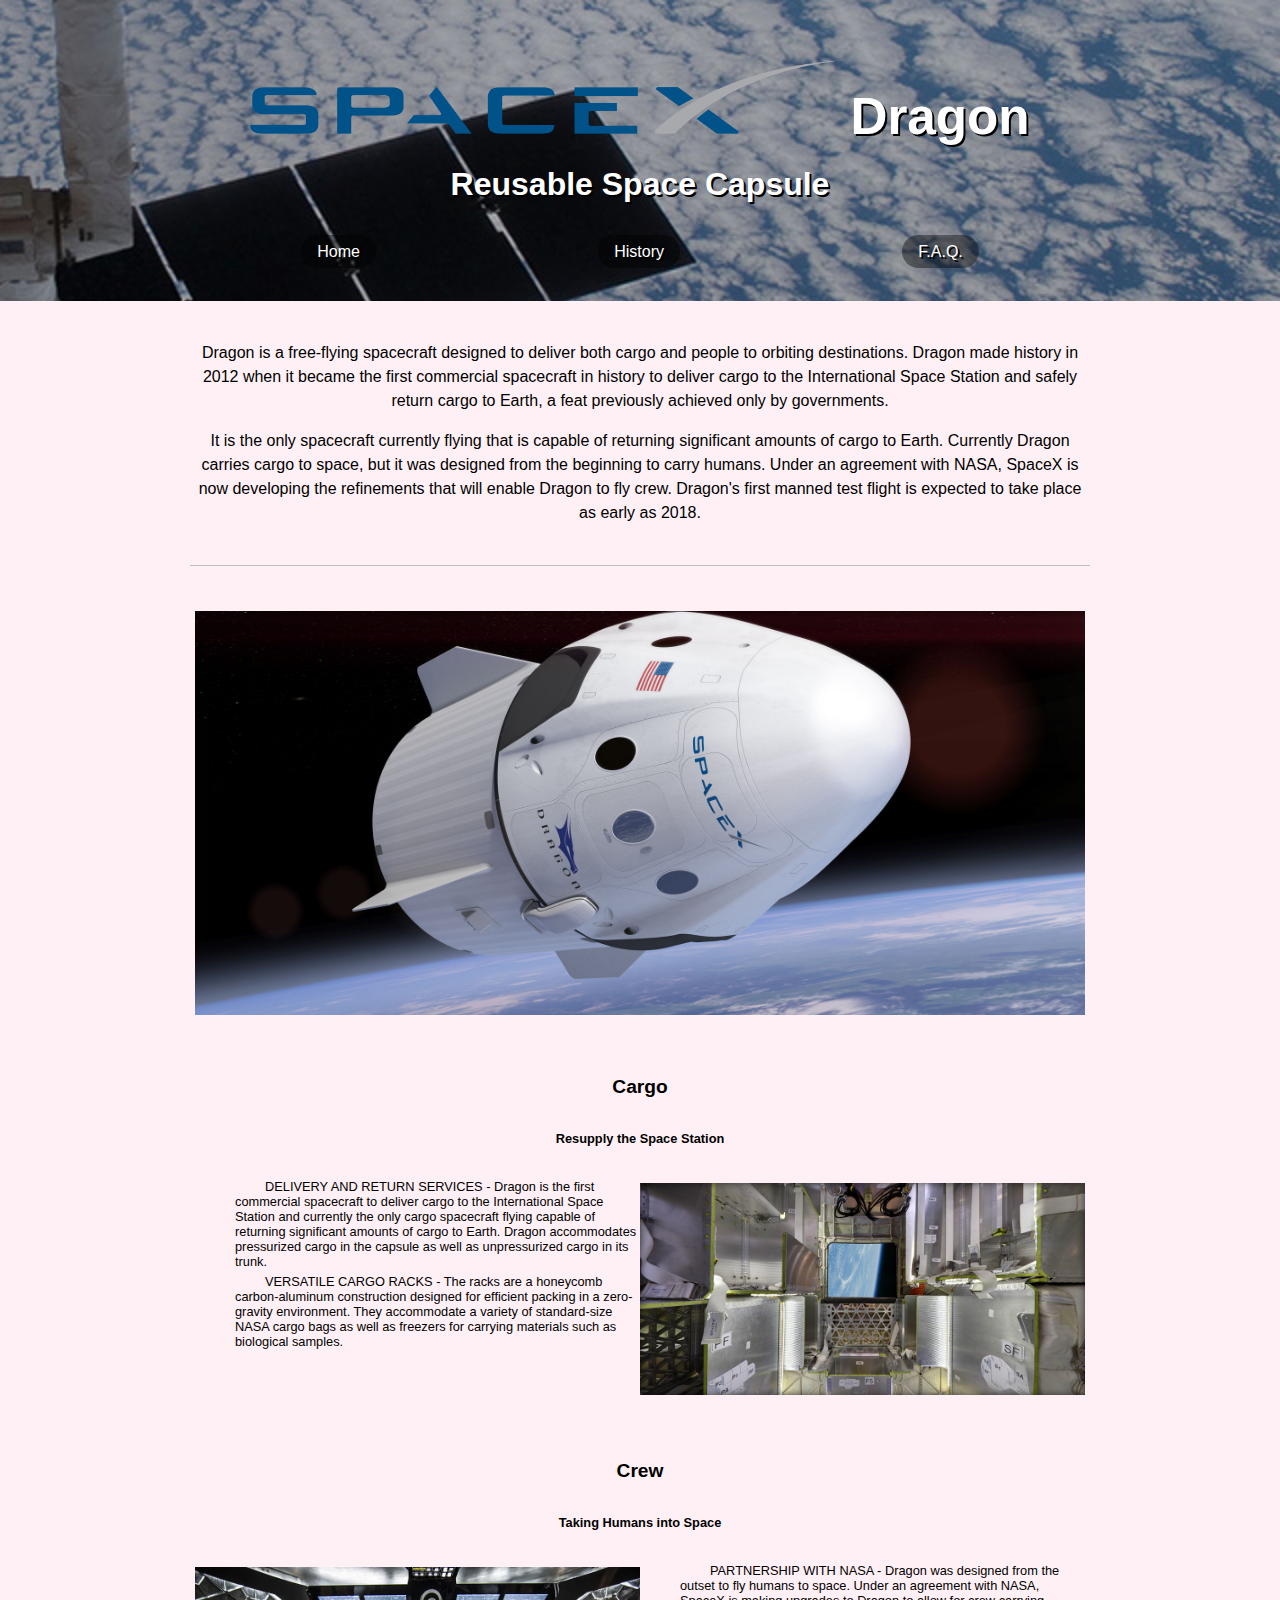
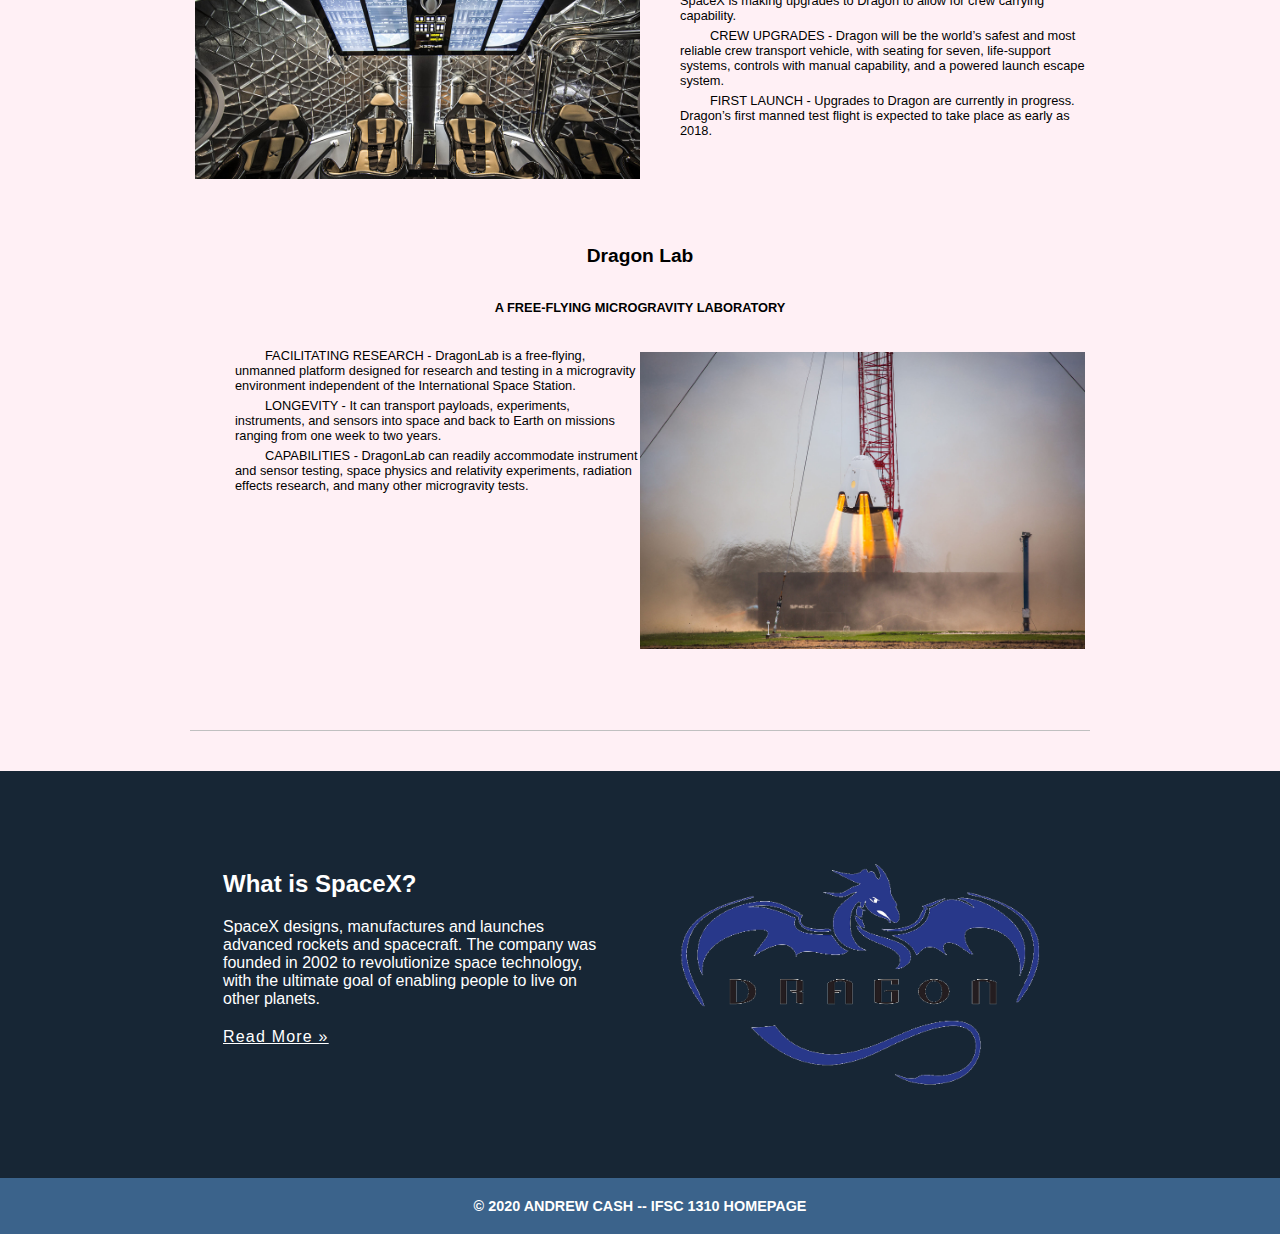
<file: dragon-copy/index.html>
<!DOCTYPE html>
<html lang="en">

<head>
    <title>Dragon | Home</title>
    <meta charset="UTF-8" />
    <meta name="description" content="Keyword rich narrative on site purpose" />
    <meta name="author" content="Thomas Wallace" />
    <link href="https://fonts.googleapis.com/css2?family=Lato&display=swap" rel="stylesheet">
    <link rel="stylesheet" href="dragon.css" />
</head>

<body>
    <header role="banner" id="page-header" class="primary">
        <h1>
            <a href="index.html"><img src="../assets/images/dragon/SpaceX-Logo.png">Dragon</a>
        </h1>
        <h2>Reusable Space Capsule</h2>
        <nav role="navigation">
            <ul>
                <li><a href="index.html">Home</a></li>
                <li><a href="history.html">History</a></li>
                <li><a href="faqs.html">F.A.Q.</a></li>
            </ul>
        </nav>
    </header>
    <section id="intro" class="container">
        <p>Dragon is a free-flying spacecraft designed to deliver both cargo and people to orbiting destinations. Dragon made history in 2012 when it became the first commercial spacecraft in history to deliver cargo to the International Space Station and
            safely return cargo to Earth, a feat previously achieved only by governments.
        </p>
        <p>
            It is the only spacecraft currently flying that is capable of returning significant amounts of cargo to Earth. Currently Dragon carries cargo to space, but it was designed from the beginning to carry humans. Under an agreement with NASA, SpaceX is now
            developing the refinements that will enable Dragon to fly crew. Dragon's first manned test flight is expected to take place as early as 2018.
        </p>
    </section>

    <section class="container">
        <img class="img-center" src="../assets/images/dragon/dragoncrew.8k.jpg">
    </section>

    <section id="content" class="container">
        <h2>Cargo</h2>
        <h4>Resupply the Space Station</h4>
        <section class="capsule-usage-distinction">
            <ul>
                <li>
                    DELIVERY AND RETURN SERVICES - Dragon is the first commercial spacecraft to deliver cargo to the International Space Station and currently the only cargo spacecraft flying capable of returning significant amounts of cargo to Earth. Dragon accommodates
                    pressurized cargo in the capsule as well as unpressurized cargo in its trunk.
                </li>
                <li>
                    VERSATILE CARGO RACKS - The racks are a honeycomb carbon-aluminum construction designed for efficient packing in a zero-gravity environment. They accommodate a variety of standard-size NASA cargo bags as well as freezers for carrying materials such as
                    biological samples.
                </li>
            </ul>

            <img src="../assets/images/dragon/dragon-intertior-cargo.jpg">
        </section>


        <h2>Crew</h2>
        <h4>Taking Humans into Space</h4>
        <section class="capsule-usage-distinction">
            <img src="../assets/images/dragon/dragon-intertior-crew.jpg">
            <ul>
                <li>
                    PARTNERSHIP WITH NASA - Dragon was designed from the outset to fly humans to space. Under an agreement with NASA, SpaceX is making upgrades to Dragon to allow for crew carrying capability.
                </li>
                <li>
                    CREW UPGRADES - Dragon will be the world’s safest and most reliable crew transport vehicle, with seating for seven, life-support systems, controls with manual capability, and a powered launch escape system.
                </li>
                <li>
                    FIRST LAUNCH - Upgrades to Dragon are currently in progress. Dragon’s first manned test flight is expected to take place as early as 2018.
                </li>
            </ul>
        </section>

        <h2>Dragon Lab</h2>
        <h4>A FREE-FLYING MICROGRAVITY LABORATORY</h4>
        <section class="capsule-usage-distinction">
            <ul>
                <li>
                    FACILITATING RESEARCH - DragonLab is a free-flying, unmanned platform designed for research and testing in a microgravity environment independent of the International Space Station.
                </li>
                <li>
                    LONGEVITY - It can transport payloads, experiments, instruments, and sensors into space and back to Earth on missions ranging from one week to two years.
                </li>
                <li>
                    CAPABILITIES - DragonLab can readily accommodate instrument and sensor testing, space physics and relativity experiments, radiation effects research, and many other microgravity tests.
                </li>
            </ul>

            <img src="../assets/images/dragon/Dragon_2_hover_test.jpg">
        </section>

    </section>

    <aside role="complementary">
        <div class="container">
            <article class="widget">
                <header>
                    <h2>What is SpaceX?</h2>
                </header>
                <p>SpaceX designs, manufactures and launches advanced rockets and spacecraft. The company was founded in 2002 to revolutionize space technology, with the ultimate goal of enabling people to live on other planets.
                    <a href="http://spacex.com">Read More &raquo;</a></p>
                <footer>Widget Footer</footer>
            </article>
            <article class="widget">
                <img src="../assets/images/dragon/Dragon-Logo.png">
            </article>
        </div>
    </aside>
    <footer id="colophon" role="contentinfo">
        <h6>&copy; 2020 <a href="http://andrewcash.me">Andrew Cash</a> -- <a href="../index.html">IFSC 1310 Homepage</a></h6>
    </footer>
</body>

</html>
</file>
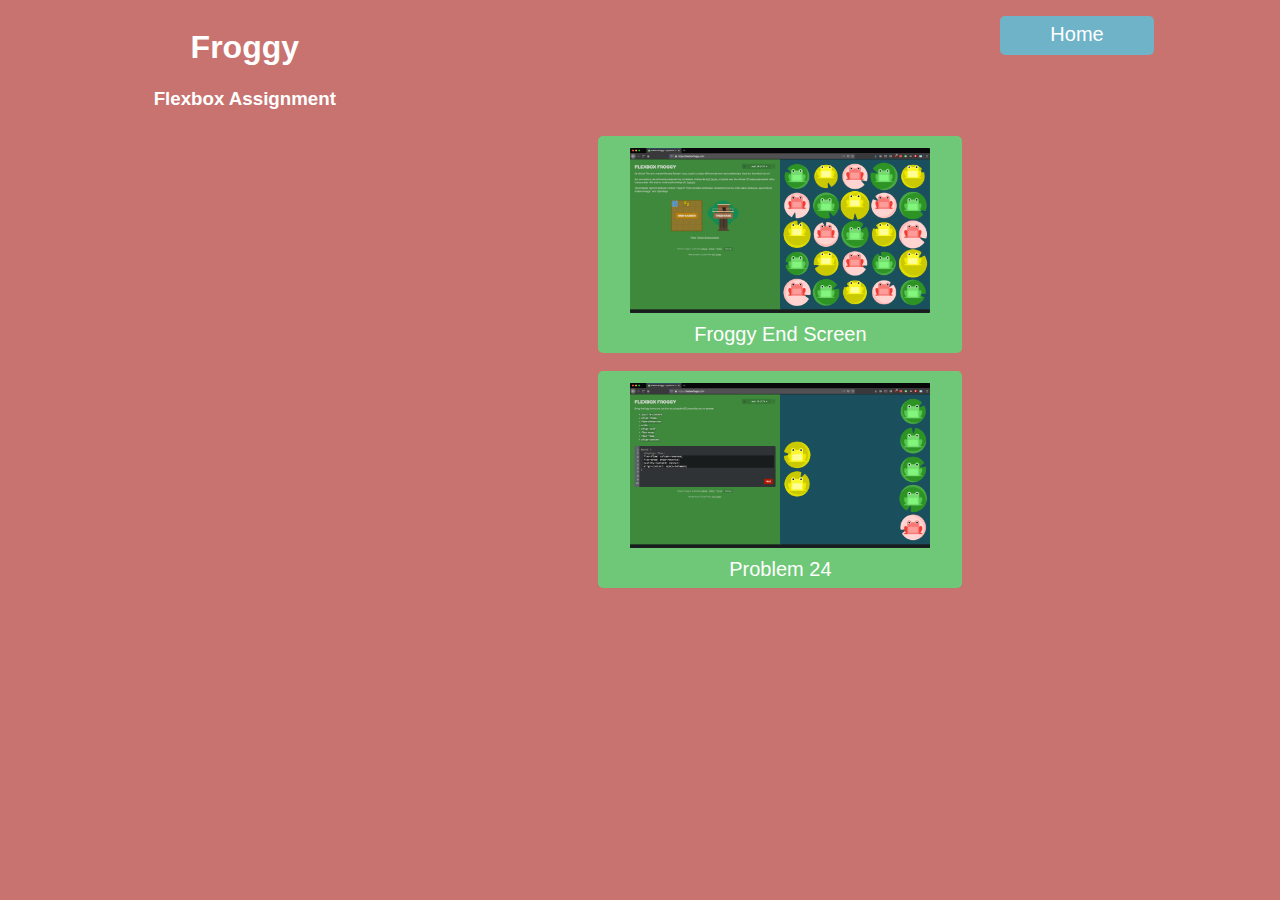
<file: froggy/index.html>
<!doctype html>

<html lang="en">

<head>
    <meta charset="utf-8">

    <title>IFSC 1310 | Froggy</title>
    <link rel="stylesheet" href="../assets/css/style.css" type="text/css">
    <meta name="description" content="andrew cash ifsc-1310 web technologies froggy assignment flexbox flex box css" />
    <meta name="author" content="Andrew Cash" />

</head>

<body>
    <div class="container">
        <div id="header">
            <h1>Froggy</h1>
            <h3>Flexbox Assignment</h3>
        </div>
        <!-- /* end header div */ -->

        <div id="content">
            <ul>
                <li>
                    <a target="_blank" href="../assets/images/froggy.png"><img src="../assets/images/froggy.png" alt="froggy" title="froggy">Froggy End Screen</a>
                </li>
                <br>
                <li>
                    <a target="_blank" href="../assets/images/froggy2.png"><img src="../assets/images/froggy2.png" alt="froggy2" title="froggy 2 electric boogaloo">Problem 24</a>
                </li>
            </ul>
        </div>
        <!-- /* end content div */ -->



    </div>
    <!-- /* end container div */ -->


    <nav>
        <ul>
            <li><a href="../index.html">Home</a></li>
        </ul>
    </nav>
    <!-- End of Nav -->

</body>

</html>
</file>
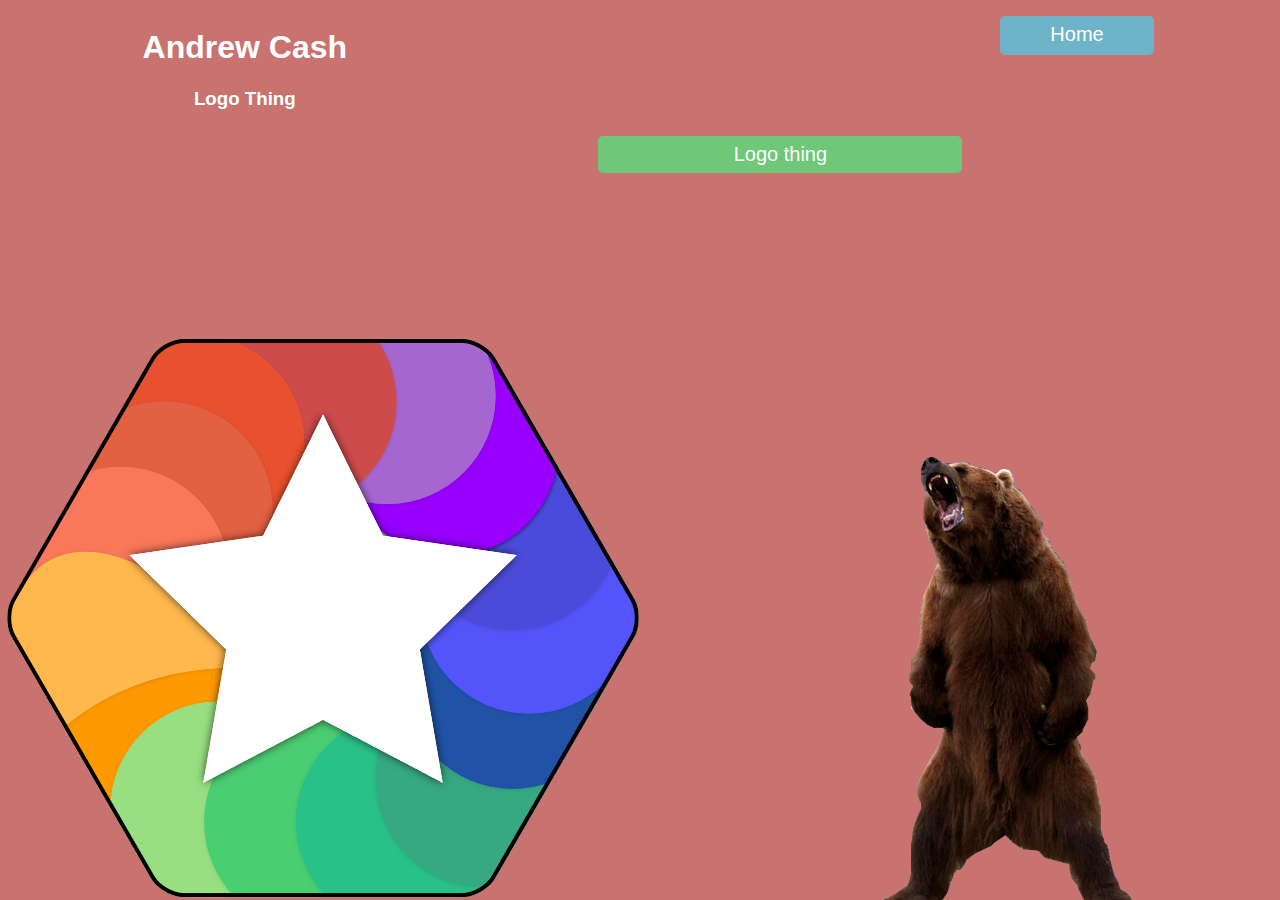
<file: logo/index.html>
<!DOCTYPE html>
<html>

<head>
    <title>Logo Thing</title>
    <link rel="stylesheet" href="../assets/css/style.css" type="text/css">
    <style>
        #bear {
            position: absolute;
            bottom: 0;
            right: 5;
            width: 20%;
        }
        
        #logo {
            position: absolute;
            left: 0;
            bottom: 0;
        }
    </style>
</head>

<body>
    <div class="container">
        <div id="header">
            <h1>Andrew Cash</h1>
            <h3>Logo Thing</h3>
        </div>
        <!-- /* end header div */ -->

        <div id="content">
            <ul>
                <li id="link">
                    <a href="../assets/images/logo.png">Logo thing</a>
                </li>
            </ul>
            <img id="logo" src="../assets/images/logo(1).png">
            <img id="bear" src="../assets/images/bear.png" alt="grrr" title="grrr">
        </div>
        <!-- /* end content div */ -->

    </div>
    <!-- /* end container div */ -->

    <nav>
        <ul>
            <li><a href="../index.html">Home</a></li>
        </ul>
    </nav>
    <!-- End of Nav -->
</body>

</html>
</file>
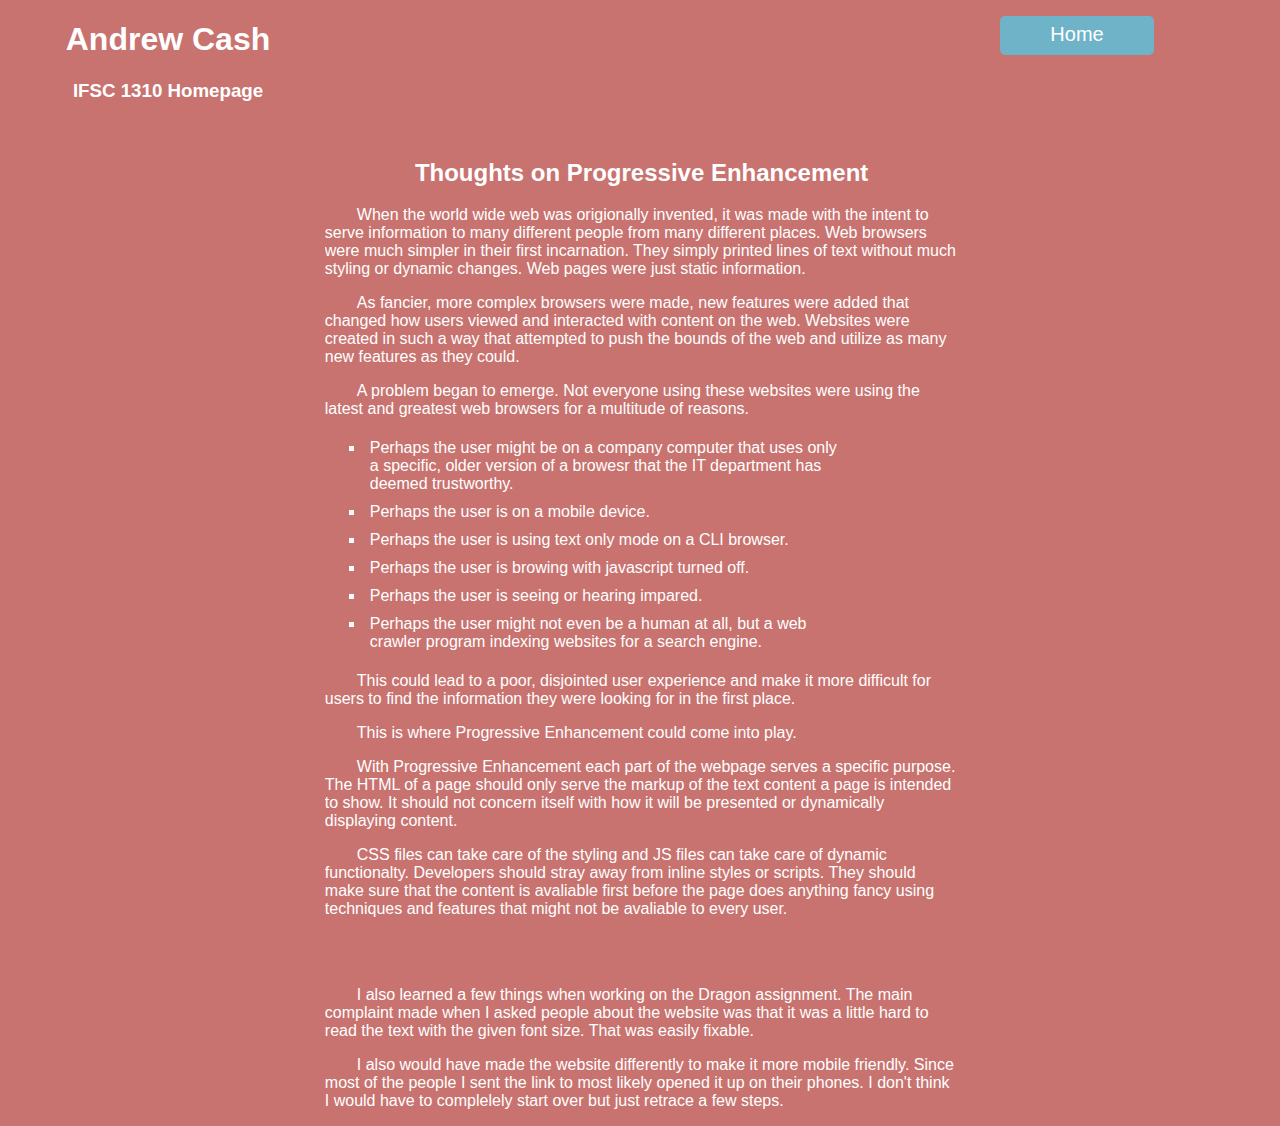
<file: progressive-development/index.html>
<!DOCTYPE html>
<html>

<head>
    <title>Thoughts on progressive web development</title>
    <link rel="stylesheet" href="../assets/css/style.css" type="text/css">
    <link rel="stylesheet" href="style.css" type="text/css">
    <meta name="description" content="andrew cash ifsc-1310 web technologies progressive enhancement thoughts assignment" />
    <meta name="author" content="Andrew Cash" />
</head>

<body>
    <div id="header">
        <h1>Andrew Cash</h1>
        <h3>IFSC 1310 Homepage</h3>
    </div>
    <!-- /* end header div */ -->

    <div class="article">
        <br>
        <h2>Thoughts on Progressive Enhancement</h2>
        <p>
            When the world wide web was origionally invented, it was made with the intent to serve information to many different people from many different places. Web browsers were much simpler in their first incarnation. They simply printed lines of text without
            much styling or dynamic changes. Web pages were just static information.
        </p>
        <p>
            As fancier, more complex browsers were made, new features were added that changed how users viewed and interacted with content on the web. Websites were created in such a way that attempted to push the bounds of the web and utilize as many new features
            as they could.
        </p>
        <p>
            A problem began to emerge. Not everyone using these websites were using the latest and greatest web browsers for a multitude of reasons.
            <ul>
                <li>Perhaps the user might be on a company computer that uses only a specific, older version of a browesr that the IT department has deemed trustworthy.</li>
                <li>Perhaps the user is on a mobile device.</li>
                <li>Perhaps the user is using text only mode on a CLI browser.</li>
                <li>Perhaps the user is browing with javascript turned off.</li>
                <li>Perhaps the user is seeing or hearing impared.</li>
                <li>Perhaps the user might not even be a human at all, but a web crawler program indexing websites for a search engine.</li>
            </ul>
        </p>

        <p>
            This could lead to a poor, disjointed user experience and make it more difficult for users to find the information they were looking for in the first place.
        </p>
        <p>
            This is where Progressive Enhancement could come into play.
        </p>
        <p>
            With Progressive Enhancement each part of the webpage serves a specific purpose. The HTML of a page should only serve the markup of the text content a page is intended to show. It should not concern itself with how it will be presented or dynamically
            displaying content.
        </p>
        <p>
            CSS files can take care of the styling and JS files can take care of dynamic functionalty. Developers should stray away from inline styles or scripts. They should make sure that the content is avaliable first before the page does anything fancy using
            techniques and features that might not be avaliable to every user.
        </p>
        <br>
        <br>
        <p>
            I also learned a few things when working on the Dragon assignment. The main complaint made when I asked people about the website was that it was a little hard to read the text with the given font size. That was easily fixable.
        </p>
        <p>
            I also would have made the website differently to make it more mobile friendly. Since most of the people I sent the link to most likely opened it up on their phones. I don't think I would have to complelely start over but just retrace a few steps.
        </p>
    </div>
    <!-- /* end content div */ -->

    <nav>
        <ul>
            <li><a href="../index.html">Home</a></li>
        </ul>
    </nav>
    <!-- End of Nav -->
</body>

</html>
</file>
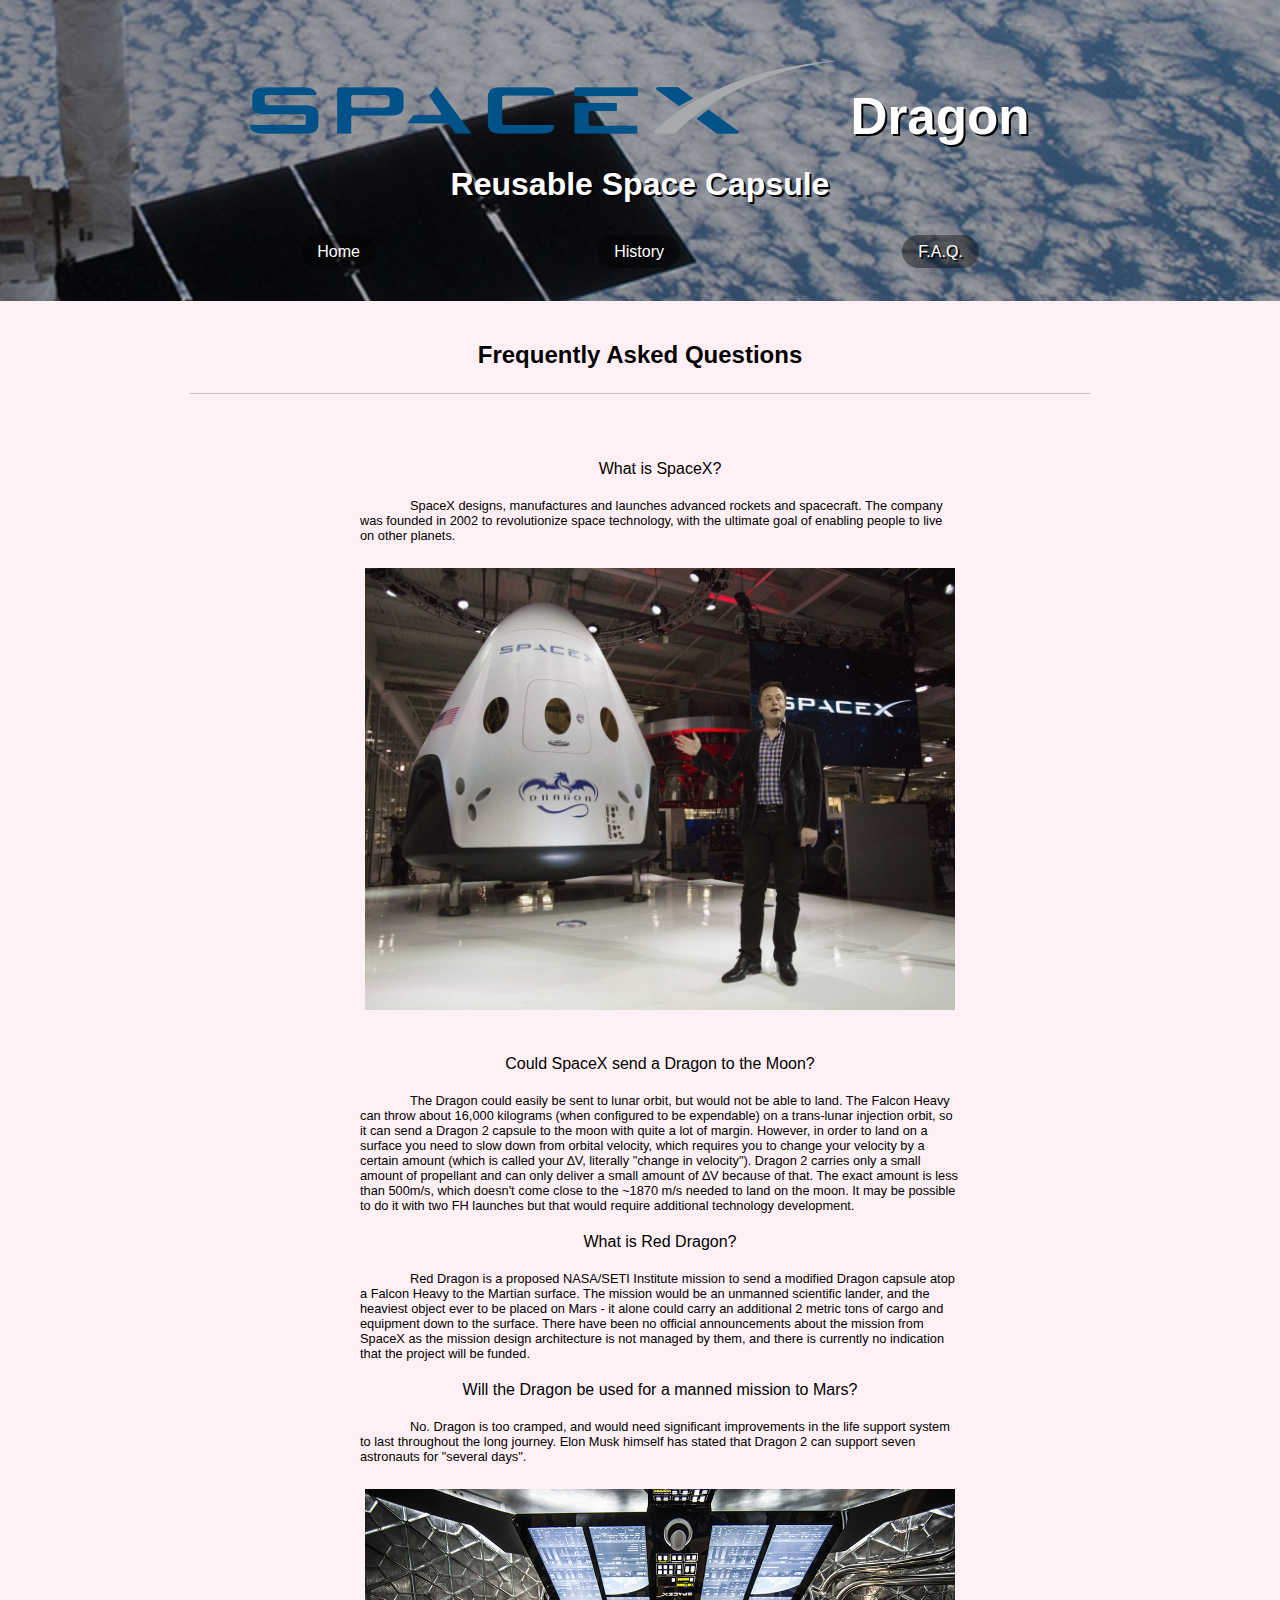
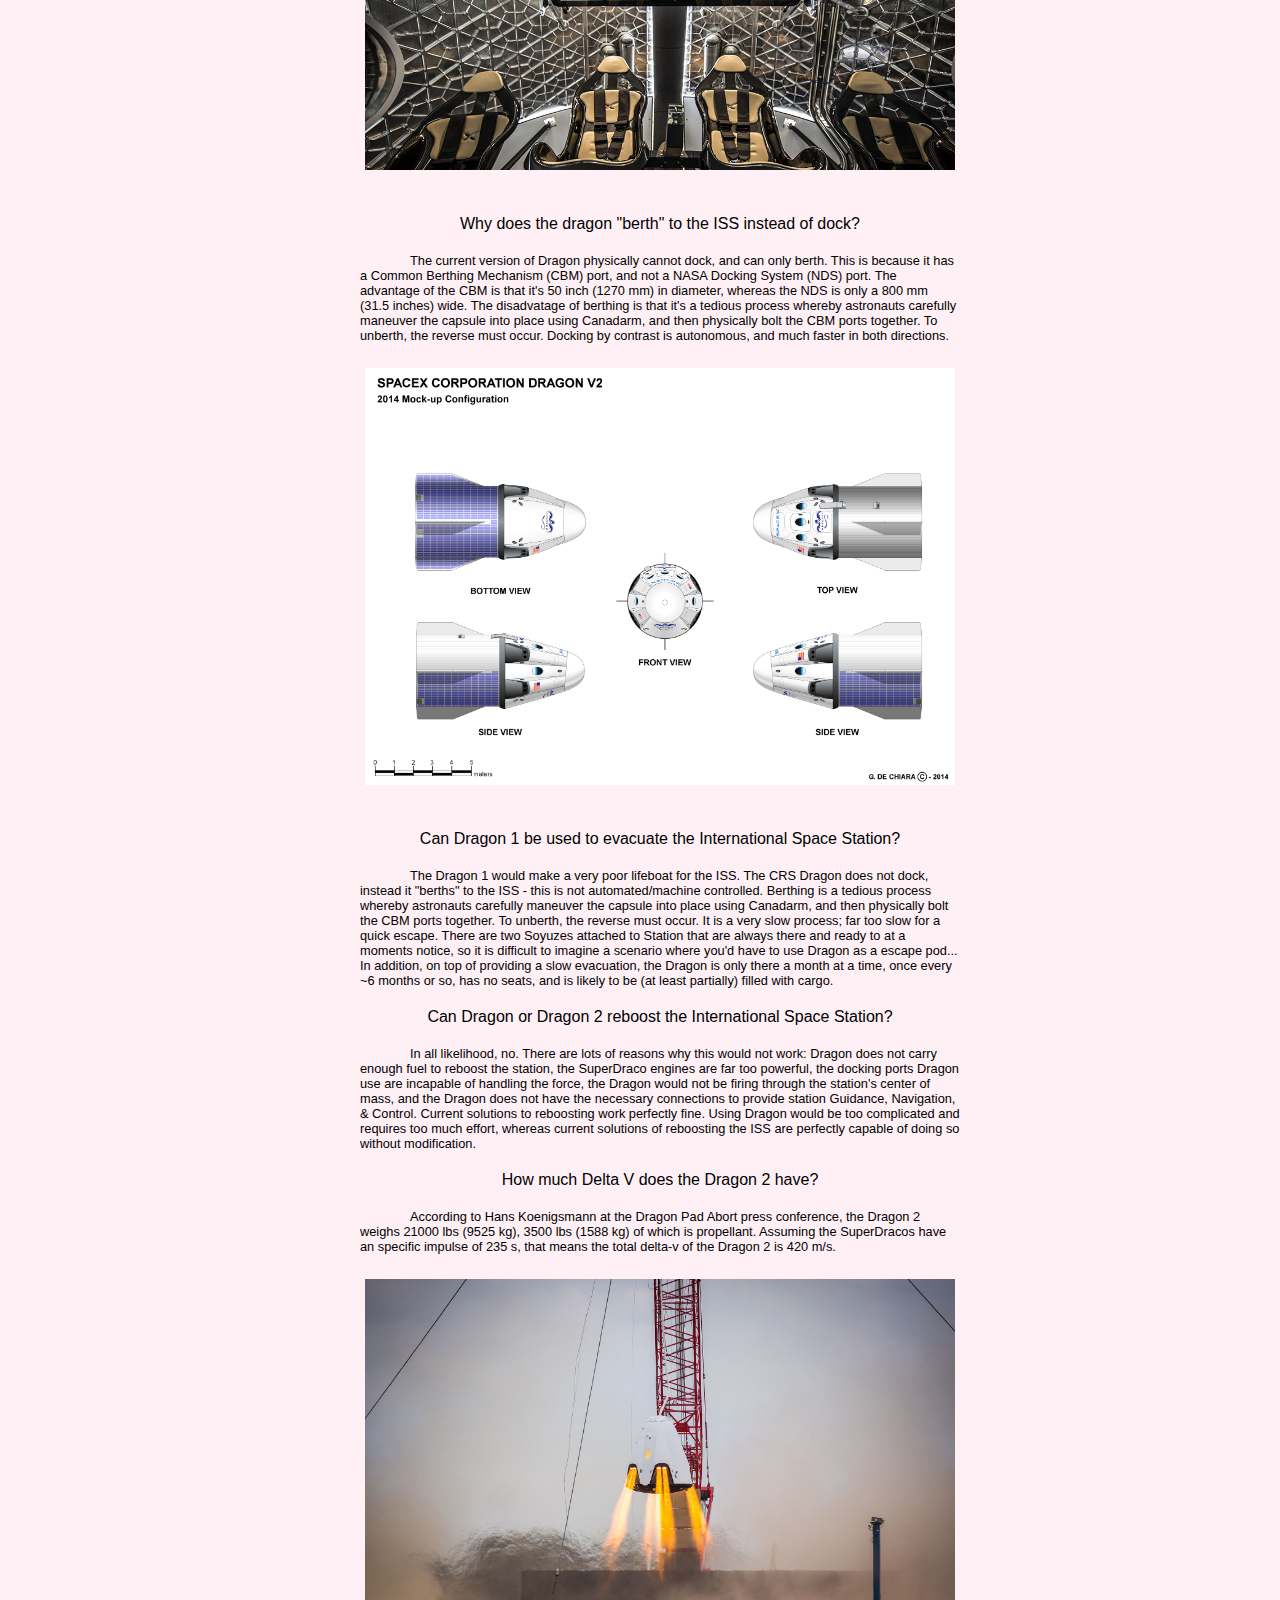
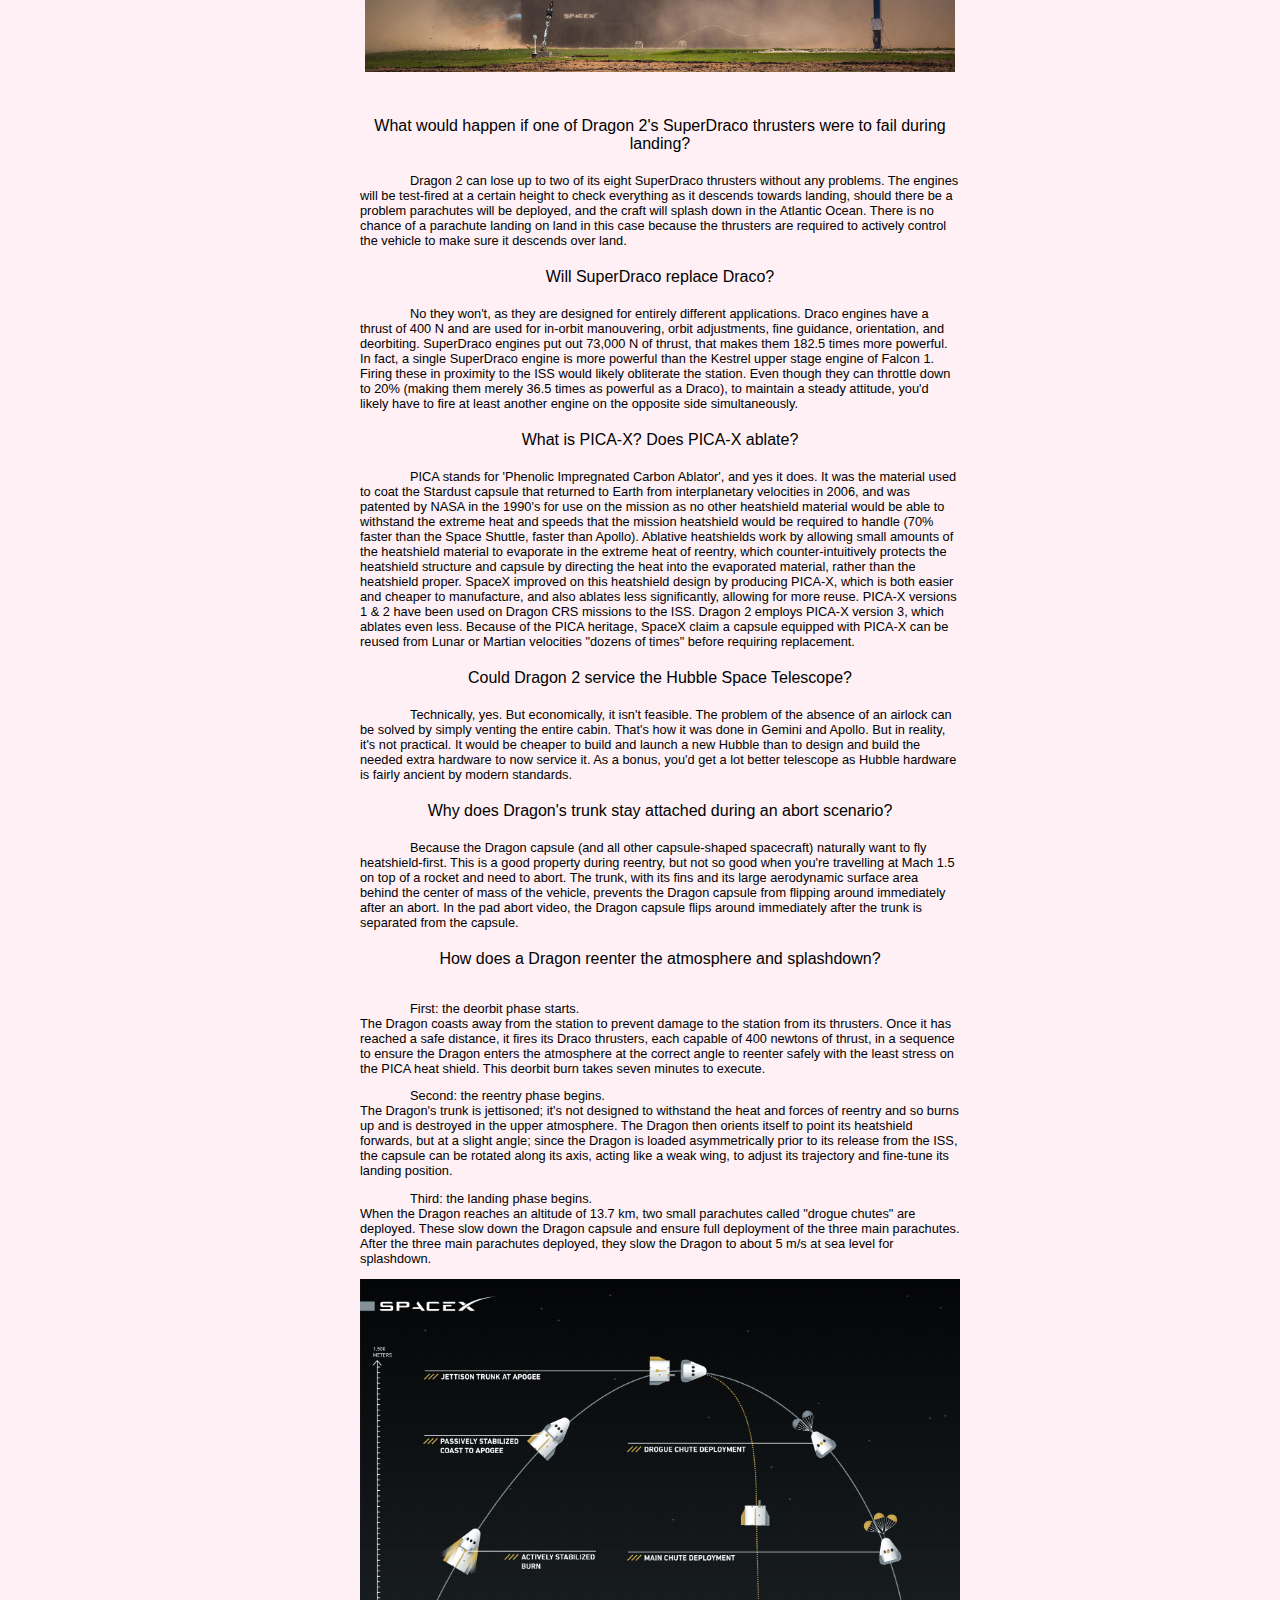
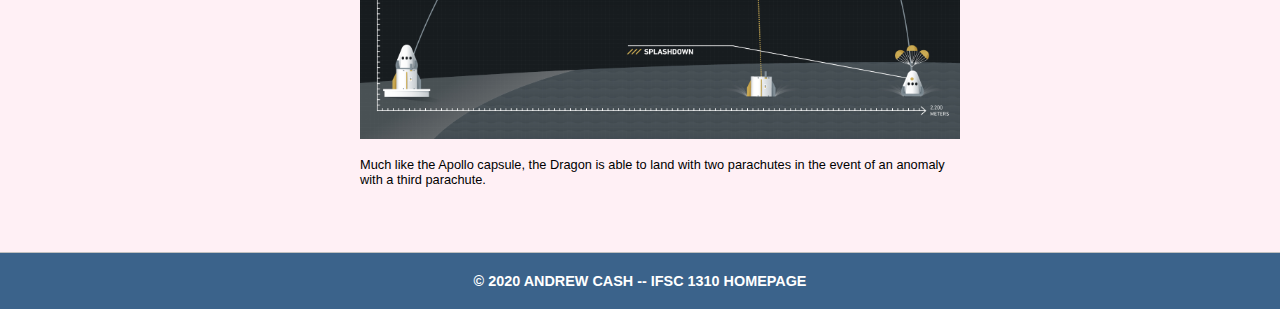
<file: dragon-copy/faqs.html>
<!DOCTYPE html>
<html lang="en">

<head>
    <title>Dragon | FAQ</title>
    <meta charset="UTF-8" />
    <meta name="description" content="Keyword rich narrative on site purpose" />
    <meta name="author" content="Thomas Wallace" />
    <link href="https://fonts.googleapis.com/css2?family=Lato&display=swap" rel="stylesheet">
    <link rel="stylesheet" href="dragon.css" />
</head>

<body>
    <header role="banner" id="page-header" class="primary">
        <h1>
            <a href="index.html"><img src="../assets/images/dragon/SpaceX-Logo.png">Dragon</a>
        </h1>
        <h2>Reusable Space Capsule</h2>
        <nav role="navigation">
            <ul>
                <li><a href="index.html">Home</a></li>
                <li><a href="history.html">History</a></li>
                <li><a href="faqs.html">F.A.Q.</a></li>
            </ul>
        </nav>
    </header>

    <section id="intro" class="container">
        <h2>Frequently Asked Questions</h2>
    </section>

    <section id="faq" class="contanier">

        <ul>
            <li>What is SpaceX?</li>
            <li>SpaceX designs, manufactures and launches advanced rockets and spacecraft. The company was founded in 2002 to revolutionize space technology, with the ultimate goal of enabling people to live on other planets.
                <img class="img-center" src="../assets/images/dragon/dragon-capsule-5.jpg">
            </li>

            <li>Could SpaceX send a Dragon to the Moon?</li>
            <li>The Dragon could easily be sent to lunar orbit, but would not be able to land. The Falcon Heavy can throw about 16,000 kilograms (when configured to be expendable) on a trans-lunar injection orbit, so it can send a Dragon 2 capsule to the
                moon with quite a lot of margin. However, in order to land on a surface you need to slow down from orbital velocity, which requires you to change your velocity by a certain amount (which is called your ∆V, literally "change in velocity").
                Dragon 2 carries only a small amount of propellant and can only deliver a small amount of ∆V because of that. The exact amount is less than 500m/s, which doesn't come close to the ~1870 m/s needed to land on the moon. It may be possible
                to do it with two FH launches but that would require additional technology development.</li>

            <li>What is Red Dragon?</li>
            <li>Red Dragon is a proposed NASA/SETI Institute mission to send a modified Dragon capsule atop a Falcon Heavy to the Martian surface. The mission would be an unmanned scientific lander, and the heaviest object ever to be placed on Mars - it alone
                could carry an additional 2 metric tons of cargo and equipment down to the surface. There have been no official announcements about the mission from SpaceX as the mission design architecture is not managed by them, and there is currently
                no indication that the project will be funded.</li>

            <li>Will the Dragon be used for a manned mission to Mars?</li>
            <li>No. Dragon is too cramped, and would need significant improvements in the life support system to last throughout the long journey. Elon Musk himself has stated that Dragon 2 can support seven astronauts for "several days".
                <img class="img-center" src="../assets/images/dragon/dragon-intertior-crew.jpg">
            </li>


            <li>Why does the dragon "berth" to the ISS instead of dock?</li>
            <li>The current version of Dragon physically cannot dock, and can only berth. This is because it has a Common Berthing Mechanism (CBM) port, and not a NASA Docking System (NDS) port. The advantage of the CBM is that it's 50 inch (1270 mm) in diameter,
                whereas the NDS is only a 800 mm (31.5 inches) wide. The disadvatage of berthing is that it's a tedious process whereby astronauts carefully maneuver the capsule into place using Canadarm, and then physically bolt the CBM ports together.
                To unberth, the reverse must occur. Docking by contrast is autonomous, and much faster in both directions.
                <img class="img-center" src="../assets/images/dragon/Dragon_V2_01.png">
            </li>

            <li>Can Dragon 1 be used to evacuate the International Space Station?</li>
            <li>The Dragon 1 would make a very poor lifeboat for the ISS. The CRS Dragon does not dock, instead it "berths" to the ISS - this is not automated/machine controlled. Berthing is a tedious process whereby astronauts carefully maneuver the capsule
                into place using Canadarm, and then physically bolt the CBM ports together. To unberth, the reverse must occur. It is a very slow process; far too slow for a quick escape. There are two Soyuzes attached to Station that are always there
                and ready to at a moments notice, so it is difficult to imagine a scenario where you'd have to use Dragon as a escape pod... In addition, on top of providing a slow evacuation, the Dragon is only there a month at a time, once every ~6
                months or so, has no seats, and is likely to be (at least partially) filled with cargo.</li>

            <li>Can Dragon or Dragon 2 reboost the International Space Station?</li>
            <li>In all likelihood, no. There are lots of reasons why this would not work: Dragon does not carry enough fuel to reboost the station, the SuperDraco engines are far too powerful, the docking ports Dragon use are incapable of handling the force,
                the Dragon would not be firing through the station's center of mass, and the Dragon does not have the necessary connections to provide station Guidance, Navigation, & Control. Current solutions to reboosting work perfectly fine. Using
                Dragon would be too complicated and requires too much effort, whereas current solutions of reboosting the ISS are perfectly capable of doing so without modification.</li>

            <li>How much Delta V does the Dragon 2 have?</li>
            <li>According to Hans Koenigsmann at the Dragon Pad Abort press conference, the Dragon 2 weighs 21000 lbs (9525 kg), 3500 lbs (1588 kg) of which is propellant. Assuming the SuperDracos have an specific impulse of 235 s, that means the total delta-v
                of the Dragon 2 is 420 m/s.
                <img class="img-center" src="../assets/images/dragon/Dragon_2_hover_test.jpg">
            </li>

            <li>What would happen if one of Dragon 2's SuperDraco thrusters were to fail during landing?</li>
            <li>Dragon 2 can lose up to two of its eight SuperDraco thrusters without any problems. The engines will be test-fired at a certain height to check everything as it descends towards landing, should there be a problem parachutes will be deployed,
                and the craft will splash down in the Atlantic Ocean. There is no chance of a parachute landing on land in this case because the thrusters are required to actively control the vehicle to make sure it descends over land.</li>

            <li>Will SuperDraco replace Draco?</li>
            <li>No they won't, as they are designed for entirely different applications. Draco engines have a thrust of 400 N and are used for in-orbit manouvering, orbit adjustments, fine guidance, orientation, and deorbiting. SuperDraco engines put out
                73,000 N of thrust, that makes them 182.5 times more powerful. In fact, a single SuperDraco engine is more powerful than the Kestrel upper stage engine of Falcon 1. Firing these in proximity to the ISS would likely obliterate the station.
                Even though they can throttle down to 20% (making them merely 36.5 times as powerful as a Draco), to maintain a steady attitude, you'd likely have to fire at least another engine on the opposite side simultaneously.</li>

            <li>What is PICA-X? Does PICA-X ablate?</li>
            <li>PICA stands for 'Phenolic Impregnated Carbon Ablator', and yes it does. It was the material used to coat the Stardust capsule that returned to Earth from interplanetary velocities in 2006, and was patented by NASA in the 1990's for use on
                the mission as no other heatshield material would be able to withstand the extreme heat and speeds that the mission heatshield would be required to handle (70% faster than the Space Shuttle, faster than Apollo). Ablative heatshields work
                by allowing small amounts of the heatshield material to evaporate in the extreme heat of reentry, which counter-intuitively protects the heatshield structure and capsule by directing the heat into the evaporated material, rather than the
                heatshield proper. SpaceX improved on this heatshield design by producing PICA-X, which is both easier and cheaper to manufacture, and also ablates less significantly, allowing for more reuse. PICA-X versions 1 & 2 have been used on Dragon
                CRS missions to the ISS. Dragon 2 employs PICA-X version 3, which ablates even less. Because of the PICA heritage, SpaceX claim a capsule equipped with PICA-X can be reused from Lunar or Martian velocities "dozens of times" before requiring
                replacement.
            </li>

            <li>Could Dragon 2 service the Hubble Space Telescope?</li>
            <li>Technically, yes. But economically, it isn't feasible. The problem of the absence of an airlock can be solved by simply venting the entire cabin. That's how it was done in Gemini and Apollo. But in reality, it's not practical. It would be
                cheaper to build and launch a new Hubble than to design and build the needed extra hardware to now service it. As a bonus, you'd get a lot better telescope as Hubble hardware is fairly ancient by modern standards.</li>

            <li>Why does Dragon's trunk stay attached during an abort scenario?</li>
            <li>Because the Dragon capsule (and all other capsule-shaped spacecraft) naturally want to fly heatshield-first. This is a good property during reentry, but not so good when you're travelling at Mach 1.5 on top of a rocket and need to abort. The
                trunk, with its fins and its large aerodynamic surface area behind the center of mass of the vehicle, prevents the Dragon capsule from flipping around immediately after an abort. In the pad abort video, the Dragon capsule flips around
                immediately after the trunk is separated from the capsule.</li>

            <li>How does a Dragon reenter the atmosphere and splashdown?</li>
            <li>
                <p>
                    First: the deorbit phase starts. <br>The Dragon coasts away from the station to prevent damage to the station from its thrusters. Once it has reached a safe distance, it fires its Draco thrusters, each capable of 400 newtons of thrust,
                    in a sequence to ensure the Dragon enters the atmosphere at the correct angle to reenter safely with the least stress on the PICA heat shield. This deorbit burn takes seven minutes to execute.
                    <br>
                </p>

                <p>
                    Second: the reentry phase begins.<br> The Dragon's trunk is jettisoned; it's not designed to withstand the heat and forces of reentry and so burns up and is destroyed in the upper atmosphere. The Dragon then orients itself to point
                    its heatshield forwards, but at a slight angle; since the Dragon is loaded asymmetrically prior to its release from the ISS, the capsule can be rotated along its axis, acting like a weak wing, to adjust its trajectory and fine-tune
                    its landing position.
                </p>

                <p>
                    Third: the landing phase begins. <br>When the Dragon reaches an altitude of 13.7 km, two small parachutes called "drogue chutes" are deployed. These slow down the Dragon capsule and ensure full deployment of the three main parachutes.
                    After the three main parachutes deployed, they slow the Dragon to about 5 m/s at sea level for splashdown.
                </p>

                <img src="../assets/images/dragon/SpaceX_Dragon_2_Pad_Abort_Test_Infographic.jpg">
                <br>
                <br> Much like the Apollo capsule, the Dragon is able to land with two parachutes in the event of an anomaly with a third parachute. </li>

        </ul>

    </section>
    <footer id="colophon" role="contentinfo">
        <h6>&copy; 2020 <a href="http://andrewcash.me">Andrew Cash</a> -- <a href="../index.html">IFSC 1310 Homepage</a></h6>
    </footer>
</body>

</html>
</file>
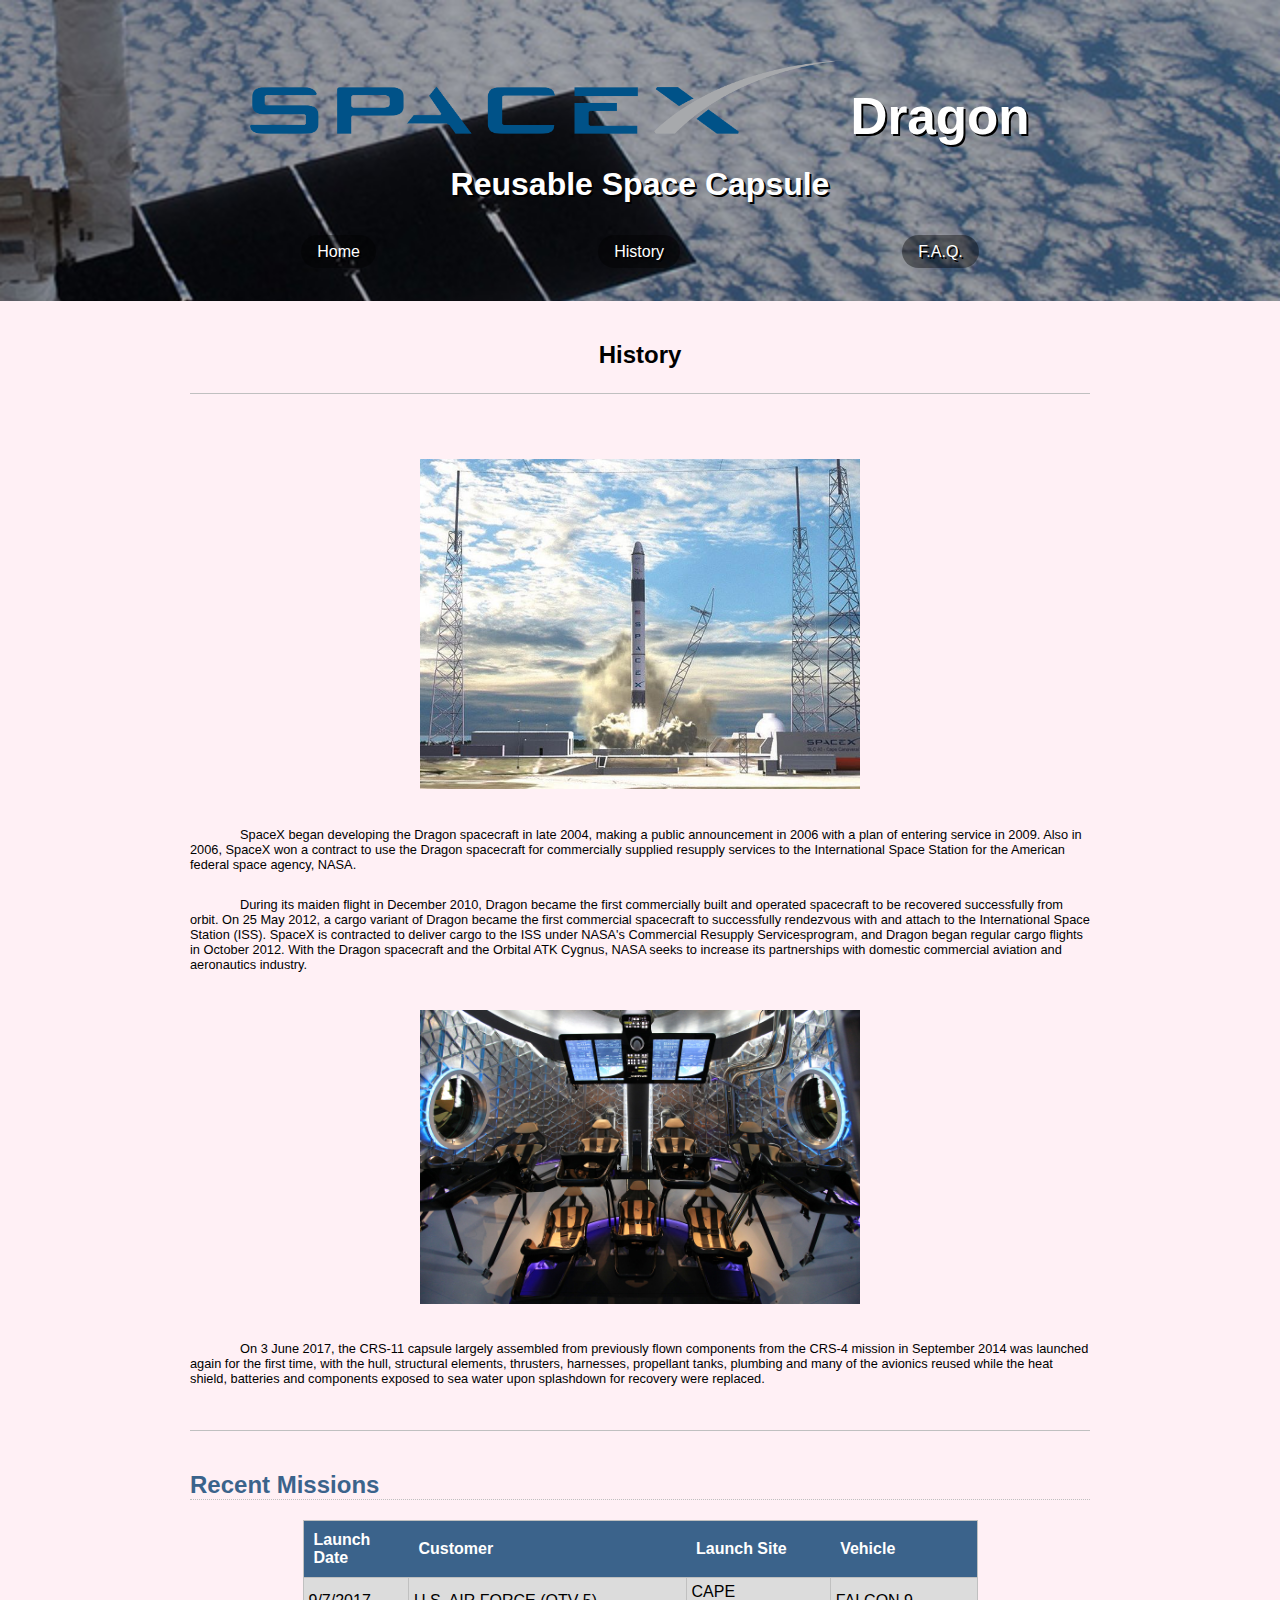
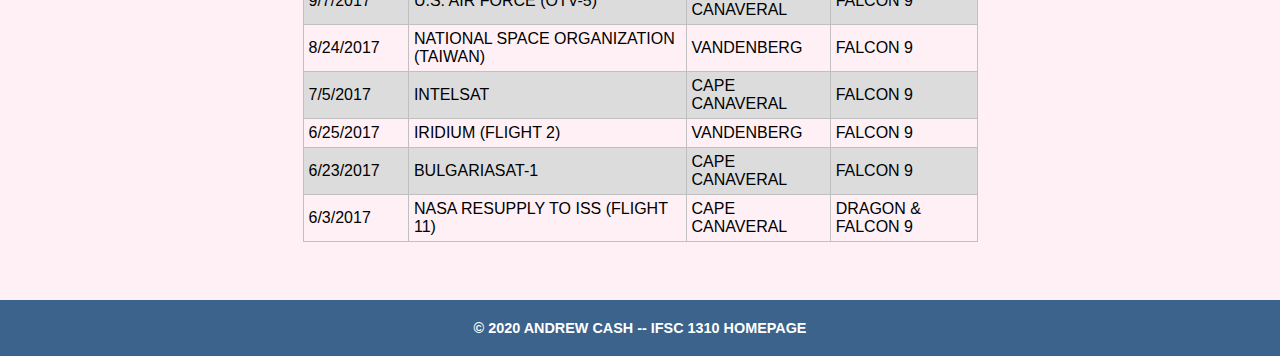
<file: dragon-copy/history.html>
<!DOCTYPE html>
<html lang="en">

<head>
    <title>Dragon | History</title>
    <meta charset="UTF-8" />
    <meta name="description" content="Keyword rich narrative on site purpose" />
    <meta name="author" content="Thomas Wallace" />
    <link href="https://fonts.googleapis.com/css2?family=Lato&display=swap" rel="stylesheet">
    <link rel="stylesheet" href="dragon.css" />
</head>

<body>
    <header role="banner" id="page-header" class="primary">
        <h1>
            <a href="index.html"><img src="../assets/images/dragon/SpaceX-Logo.png">Dragon</a>
        </h1>
        <h2>Reusable Space Capsule</h2>
        <nav role="navigation">
            <ul>
                <li><a href="index.html">Home</a></li>
                <li><a href="history.html">History</a></li>
                <li><a href="faqs.html">F.A.Q.</a></li>
            </ul>
        </nav>
    </header>

    <section id="intro" class="container">
        <h2>History</h2>
    </section>

    <section id="content" class="container">
        <img class="img-center" src="../assets/images/dragon/launch.jpg">

        <p>SpaceX began developing the Dragon spacecraft in late 2004, making a public announcement in 2006 with a plan of entering service in 2009. Also in 2006, SpaceX won a contract to use the Dragon spacecraft for commercially supplied resupply services
            to the International Space Station for the American federal space agency, NASA.
        </p>

        <p>During its maiden flight in December 2010, Dragon became the first commercially built and operated spacecraft to be recovered successfully from orbit. On 25 May 2012, a cargo variant of Dragon became the first commercial spacecraft to successfully
            rendezvous with and attach to the International Space Station (ISS). SpaceX is contracted to deliver cargo to the ISS under NASA's Commercial Resupply Servicesprogram, and Dragon began regular cargo flights in October 2012. With the Dragon
            spacecraft and the Orbital ATK Cygnus, NASA seeks to increase its partnerships with domestic commercial aviation and aeronautics industry.
        </p>

        <img class="img-center" src="../assets/images/dragon/Dragon_V2_interior.2.jpg">

        <p> On 3 June 2017, the CRS-11 capsule largely assembled from previously flown components from the CRS-4 mission in September 2014 was launched again for the first time, with the hull, structural elements, thrusters, harnesses, propellant tanks, plumbing
            and many of the avionics reused while the heat shield, batteries and components exposed to sea water upon splashdown for recovery were replaced.
        </p>
    </section>

    <section id="additional-elements" class="container">
        <h2>Recent Missions</h2>
        <table>
            <tr>
                <th>Launch Date</th>
                <th>Customer</th>
                <th>Launch Site</th>
                <th>Vehicle</th>
            </tr>
            <tr>
                <td>9/7/2017</td>
                <td>U.S. AIR FORCE (OTV-5)</td>
                <td>CAPE CANAVERAL</td>
                <td>FALCON 9</td>
            </tr>
            <tr>
                <td>8/24/2017</td>
                <td>NATIONAL SPACE ORGANIZATION (TAIWAN)</td>
                <td>VANDENBERG</td>
                <td>FALCON 9 </td>
            </tr>
            <tr>
                <td>7/5/2017 </td>
                <td>INTELSAT</td>
                <td>CAPE CANAVERAL</td>
                <td>FALCON 9</td>
            </tr>
            <tr>
                <td>6/25/2017</td>
                <td>IRIDIUM (FLIGHT 2)</td>
                <td>VANDENBERG</td>
                <td>FALCON 9 </td>
            </tr>
            <tr>
                <td>6/23/2017</td>
                <td>BULGARIASAT-1</td>
                <td>CAPE CANAVERAL</td>
                <td>FALCON 9</td>
            </tr>
            <tr>
                <td>6/3/2017</td>
                <td>NASA RESUPPLY TO ISS (FLIGHT 11)</td>
                <td>CAPE CANAVERAL</td>
                <td>DRAGON & FALCON 9 </td>
            </tr>
        </table>
    </section>

    <br>

    <footer id="colophon" role="contentinfo">
        <h6>&copy; 2020 <a href="http://andrewcash.me">Andrew Cash</a> -- <a href="../index.html">IFSC 1310 Homepage</a></h6>
    </footer>
</body>

</html>
</file>
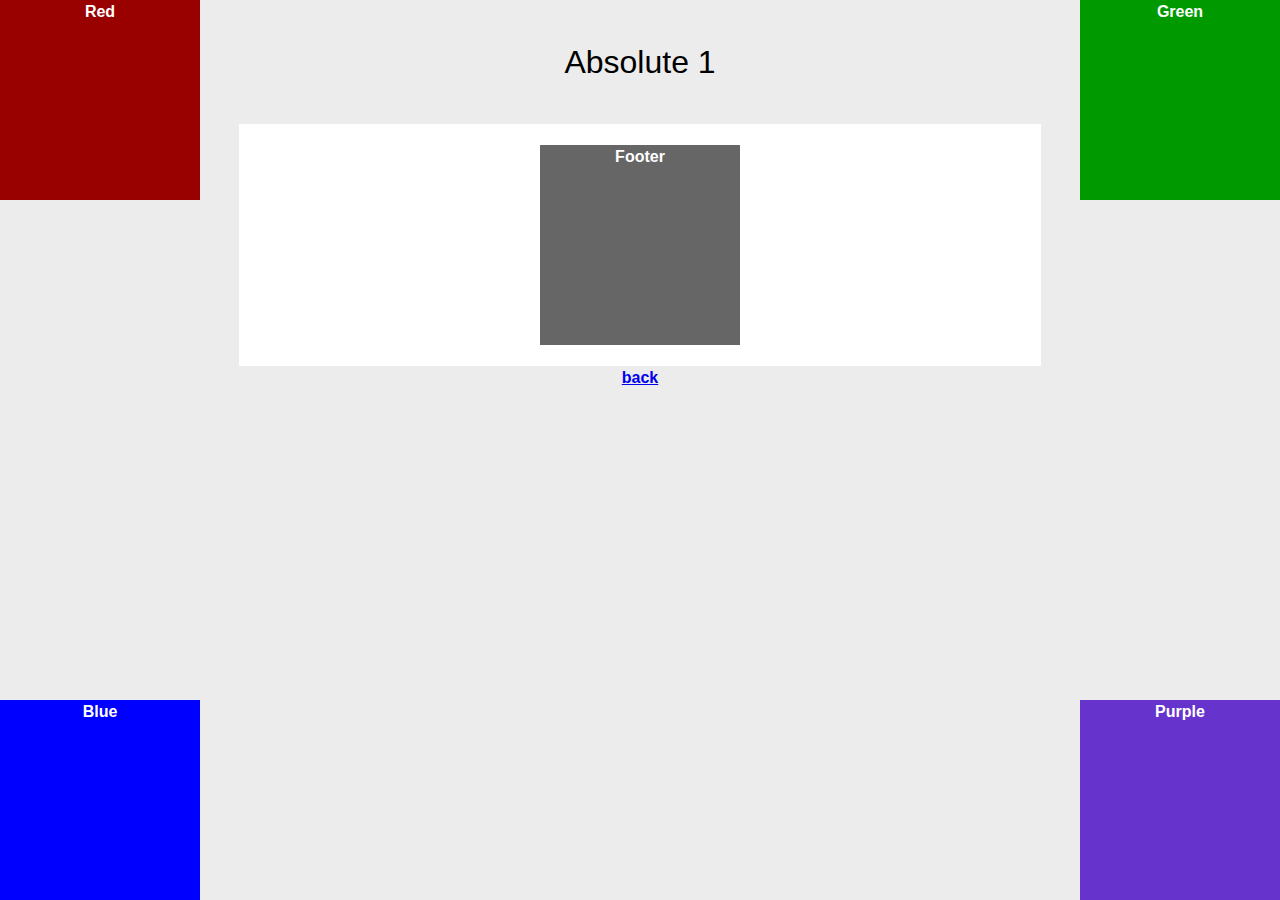
<file: positioningLab/absolute-one.html>
<!DOCTYPE html PUBLIC "-//W3C//DTD XHTML 1.0 Transitional//EN" "http://www.w3.org/TR/xhtml1/DTD/xhtml1-transitional.dtd">
<html xmlns="http://www.w3.org/1999/xhtml">

<head>
    <meta http-equiv="Content-Type" content="text/html; charset=UTF-8" />
    <title>Positioning Lab</title>
    <style type="text/css">
        * {
            margin: 0px;
            padding: 0px;
        }
        
        body {
            background-color: #ECECEC;
            font-weight: bold;
            font-family: Tahoma, Geneva, sans-serif;
            color: #FFF;
            text-align: center;
            line-height: 24px;
        }
        
        #wrapper {
            background-color: #FFF;
            border-top-width: 1px;
            border-right-width: 1px;
            border-bottom-width: 1px;
            border-left-width: 1px;
            border-top-style: solid;
            border-right-style: solid;
            border-bottom-style: solid;
            border-left-style: solid;
            width: 800px;
            height: 240px;
            margin-right: auto;
            margin-left: auto;
        }
        
        #red {
            background-color: #900;
            width: 200px;
            height: 200px;
            position: absolute;
            left: 0;
            top: 0;
        }
        
        #green {
            background-color: #090;
            width: 200px;
            height: 200px;
            position: absolute;
            right: 0;
            top: 0;
        }
        
        #blue {
            background-color: #00F;
            width: 200px;
            height: 200px;
            position: absolute;
            left: 0;
            bottom: 0;
        }
        
        #purple {
            background-color: #63C;
            width: 200px;
            height: 200px;
            position: absolute;
            right: 0;
            bottom: 0;
        }
        
        #footer {
            background-color: #666;
            width: 200px;
            height: 200px;
            position: absolute;
            left: 0;
            right: 0;
            margin-left: auto;
            margin-right: auto;
            margin-top: 20px;
            margin-bottom: 20px;
        }
        
        h1 {
            color: #000;
            font-weight: normal;
            padding: 50px;
        }
    </style>
</head>

<body>
    <h1>Absolute 1</h1>
    <div id="wrapper">
        <div id="red">Red</div>
        <div id="green">Green</div>
        <div id="blue">Blue</div>
        <div id="purple">Purple</div>
        <div id="footer">Footer</div>
    </div>
    <a href="./index.html">back</a>
</body>

</html>
</file>
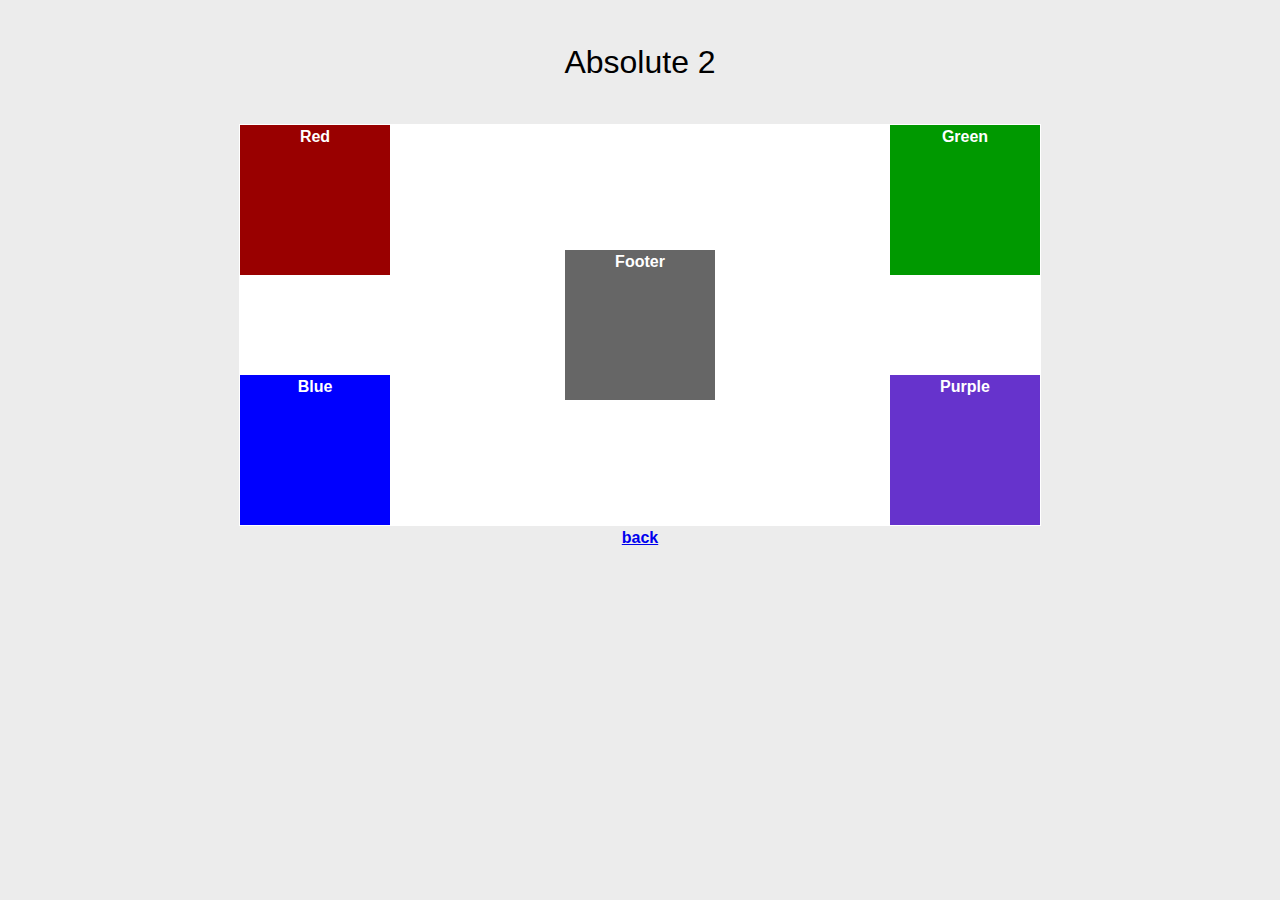
<file: positioningLab/absolute-two.html>
<!DOCTYPE html PUBLIC "-//W3C//DTD XHTML 1.0 Transitional//EN" "http://www.w3.org/TR/xhtml1/DTD/xhtml1-transitional.dtd">
<html xmlns="http://www.w3.org/1999/xhtml">

<head>
    <meta http-equiv="Content-Type" content="text/html; charset=UTF-8" />
    <title>Positioning Lab</title>
    <style type="text/css">
        * {
            margin: 0px;
            padding: 0px;
        }
        
        body {
            background-color: #ECECEC;
            font-weight: bold;
            font-family: Tahoma, Geneva, sans-serif;
            color: #FFF;
            text-align: center;
            line-height: 24px;
        }
        
        #wrapper {
            background-color: #FFF;
            border-top-width: 1px;
            border-right-width: 1px;
            border-bottom-width: 1px;
            border-left-width: 1px;
            border-top-style: solid;
            border-right-style: solid;
            border-bottom-style: solid;
            border-left-style: solid;
            width: 800px;
            height: 400px;
            margin-right: auto;
            margin-left: auto;
            position: relative;
        }
        
        #red {
            background-color: #900;
            width: 150px;
            height: 150px;
            position: absolute;
            left: 0;
            top: 0;
        }
        
        #green {
            background-color: #090;
            width: 150px;
            height: 150px;
            position: absolute;
            right: 0;
            top: 0;
        }
        
        #blue {
            background-color: #00F;
            width: 150px;
            height: 150px;
            position: absolute;
            left: 0;
            bottom: 0;
        }
        
        #purple {
            background-color: #63C;
            width: 150px;
            height: 150px;
            position: absolute;
            right: 0;
            bottom: 0;
        }
        
        #footer {
            background-color: #666;
            width: 150px;
            height: 150px;
            position: absolute;
            left: 0;
            right: 0;
            top: 0;
            bottom: 0;
            margin-right: auto;
            margin-left: auto;
            margin-top: auto;
            margin-bottom: auto;
        }
        
        h1 {
            color: #000;
            font-weight: normal;
            padding: 50px;
        }
    </style>
</head>

<body>
    <h1>Absolute 2</h1>
    <div id="wrapper">
        <div id="red">Red</div>
        <div id="green">Green</div>
        <div id="blue">Blue</div>
        <div id="purple">Purple</div>
        <div id="footer">Footer</div>
    </div>
    <a href="./index.html">back</a>
</body>

</html>
</file>
<file: dragon-copy/dragon.css>
/* ----- Box Sizing ----- */

html {
    box-sizing: border-box;
}

*,
*:before,
*:after {
    box-sizing: inherit;
}


/* ----- Utility styles ----- */

.container {
    width: 80vw;
    margin: 40px auto;
    max-width: 900px;
}

.img-right {
    float: right;
    margin: 10px 0 10px 20px;
    /* border: 1px solid #c0c0c0; */
    padding: 5px;
}

.img-left {
    float: left;
    margin: 10px 20px 10px 0;
    /* border: 1px solid #c0c0c0; */
    padding: 5px;
}

.img-center {
    display: block;
    margin: 20px auto;
    /* border: 1px solid #c0c0c0; */
    padding: 5px;
}


/* ----- Responsive images ----- */

img {
    max-width: 100%;
    height: auto;
}


/* ----- Global Styles ----- */

body {
    background-color: lavenderblush;
    font-family: Arial, Helvetica, sans-serif;
    margin: 0;
}

header.primary {
    background-image: url("../assets/images/dragon/dragon-in-space.jpg");
    background-repeat: no-repeat;
    background-size: cover;
    background-attachment: fixed;
    background-position: 50% 0%;
    text-align: center;
    color: #fff;
    text-shadow: 2px 2px #000;
    padding: 40px 40px 20px 40px;
}

header.primary h1 {
    font-size: 3.2rem;
    margin: 20px 0;
}

header.primary h1 a {
    color: #fff;
    text-decoration: none;
}

header.primary h2 {
    font-size: 2em;
    margin: 20px auto 40px;
}

header.primary nav li {
    list-style-type: none;
    padding: 0;
}

header.primary nav ul {
    display: flex;
    flex-direction: row;
    justify-content: space-around;
    padding: 0;
    max-width: 900px;
    margin: 20px auto;
}

header.primary nav a:link,
header.primary nav a:visited {
    color: white;
    text-decoration: none;
    background-color: #000;
    background-color: rgba(0, 0, 0, .4);
    padding: 8px 16px;
    border-radius: 20px;
    transition: .6s;
}

header.primary nav a:hover,
header.primary nav a:active {
    background-color: rgba(0, 0, 0, .8);
}

header#page-header img {
    width: 50%;
    height: 10%;
}

#intro {
    border-bottom: 1px solid #c0c0c0;
    padding-bottom: 1.5em;
    text-align: center;
}

#intro h2 {
    margin: auto;
}

#intro p {
    line-height: 1.5;
}

section#content {
    display: flex;
    flex-direction: column;
    justify-content: space-between;
    border-bottom: 1px solid #c0c0c0;
    padding-bottom: 2.4em;
    text-align: center;
    flex-wrap: wrap;
    font-size: .8em;
    
}

#content p {
    text-align: left;
    text-indent: 50px;
}

#content li {
    text-align: left;
}

#content img {
    width: 50%;
    height: auto;
}

#content h2 {
    padding: auto auto 5px auto;
}


/* ----- Attribure Selector ----- */

aside[role="complementary"] {
    background-color: #172635;
    color: #fff;
    padding: 2.5em;
}

aside .container {
    display: flex;
    flex-direction: row;
    justify-content: space-around;
}

aside article.widget {
    width: 30vw;
}

aside article a:link,
aside article a:visited {
    color: #fff;
    display: block;
    margin-top: 1.2em;
    letter-spacing: 1.2px;
}

aside article a:hover,
aside article a:active {
    text-decoration: none;
}

aside article footer {
    display: none;
}

footer#colophon {
    background-color: #3b638b;
}

footer#colophon a:link,
footer#colophon a:visited {
    color: #fff;
    text-decoration: none;
}

footer#colophon a:hover,
footer#colophon a:active {
    color: #fff;
    text-decoration: underline;
    cursor: pointer;
}

#colophon h6 {
    padding: 20px;
    margin: 0;
    color: #fff;
    text-align: center;
    font-size: .9rem;
    text-transform: uppercase;
}

#additional-elements h2 {
    color: #3b638b;
    border-bottom: 1px dotted #c0c0c0;
}

#additional-elements a:link,
#additional-elements a:visited {
    color: #3b638b;
}

#additional-elements a:hover,
#additional-elements a:active {
    text-decoration: none;
}

#additional-elements p {
    line-height: 1.5;
}

#additional-elements h3,
#additional-elements h4 {
    border-left: 5px solid #3b638b;
    padding: 5px 10px;
}

table {
    width: 75%;
    border: 1px solid #c0c0c0;
    border-collapse: collapse;
    margin-left: auto;
    margin-right: auto;
}

caption {
    font-weight: bold;
    font-size: 1.5rem;
    margin: 10px;
}

th {
    background: #3b638b;
    color: #ffffff;
    text-align: left;
    padding: 10px;
}

td {
    border: 1px solid #c0c0c0;
    padding: 5px;
}

tr:nth-child(even) {
    background: #DCDCDC;
}

tr:hover {
    background: lightsteelblue;
}

#additional-elements ol {
    list-style-type: upper-roman;
}

#additional-elements ul ul {
    list-style-type: square;
}

#additional-elements dt {
    font-weight: bold;
    font-size: 1.2rem;
    margin-top: auto;
}

#additional-elements dd {
    margin: 0;
}

dd+dt {
    margin-top: 20px;
}

#additional-elements blockquote {
    background-color: rgba(0, 0, 0, .1);
    padding: 40px;
    border-top: 5px solid #c0c0c0;
    border-bottom: 5px solid #c0c0c0;
}


/* ----- Frequently Asked Questions ----- */

#faq {
    /* background-color: lightcyan; */
    display: flex;
    flex-direction: row;
    justify-content: center;
    border-bottom: 1px solid #c0c0c0;
    padding-bottom: 2.4em;
}

#faq li {
    width: 50%;
    padding: 10px;
    font-size: .8rem;
    margin: auto;
}

#faq li:nth-child(odd) {
    /* question */
    /* color: blue; */
    font-size: 1rem;
    list-style-type: none;
    text-align: center;
}

#faq li:nth-child(even) {
    /* answer */
    /* color: red; */
    font-size: .8rem;
    list-style-type: none;
    text-indent: 50px;
}

#faq li:nth-child(even) p {
    text-indent: 50px;
}


/* ----- Home Page ----- */

.capsule-usage-distinction {
    display: flex;
    flex-direction: row;
    justify-content: space-around;
    text-align: justify;
    padding: 20px 5px 50px 5px;
}

.capsule-usage-distinction ul {
    height: 100%;
    margin-top: -4px;
}

.capsule-usage-distinction ul li {
    list-style-type: none;
    text-indent: 30px;
    margin-bottom: 5px;
}
</file>
<file: assets/css/style.css>
body {
    width: 99vw;
    height: 90vh;
    background-color: #C8736F;
    color: #FFFFFF;
    text-align: center;
    font-family: Helvetica;
}

.container {
    display: flex;
    flex-wrap: row;
    width: 99vw;
    height: 98vh;
    justify-content: space-around;
    align-content: center;
}

#header {
    width: 25vw;
}

#content {
    width: 50vw;
}

#content ul {
    list-style-type: none;
    margin-top: 20%;
}

ul li {
    width: 350px;
    height: 50%;
    background: #6FC878;
    text-align: center;
    border: 2px solid #6FC878;
    border-radius: 5px;
    font-size: 1.25em;
    padding: 5px;
    margin: 0;
}

ul a {
    color: #FFF;
    display: block;
    text-decoration: none;
}

ul a:hover {
    color: lightblue;
}

ul img {
    border-radius: 4px;
    padding: 5px;
    width: 300px;
}

nav {
    position: fixed;
    width: 25vw;
    top: 0px;
    right: 0px;
}

nav ul {
    list-style-type: none;
}

nav li {
    width: 50%;
    height: 25px;
    background: #6fb3c8;
    border: 2px solid #6fb3c8;
}
</file>
<file: progressive-development/style.css>
.article {
    margin-left: 25%;
    margin-right: 25%;
    overflow: hidden;
}

.article h* {
    text-align: center;
}

.article p {
    text-indent: 2em;
    text-align: left;
}

.article li {
    list-style: square;
    width: 100%;
    height: 100%;
    background: none;
    text-align: left;
    border: none;
    border-radius: none;
    font-size: 100%;
    padding: none;
    margin: 0px;
}

.article ul {
    margin: unset;
    margin-top: unset;
    width: 75%;
    height: 100%;
}
</file>
